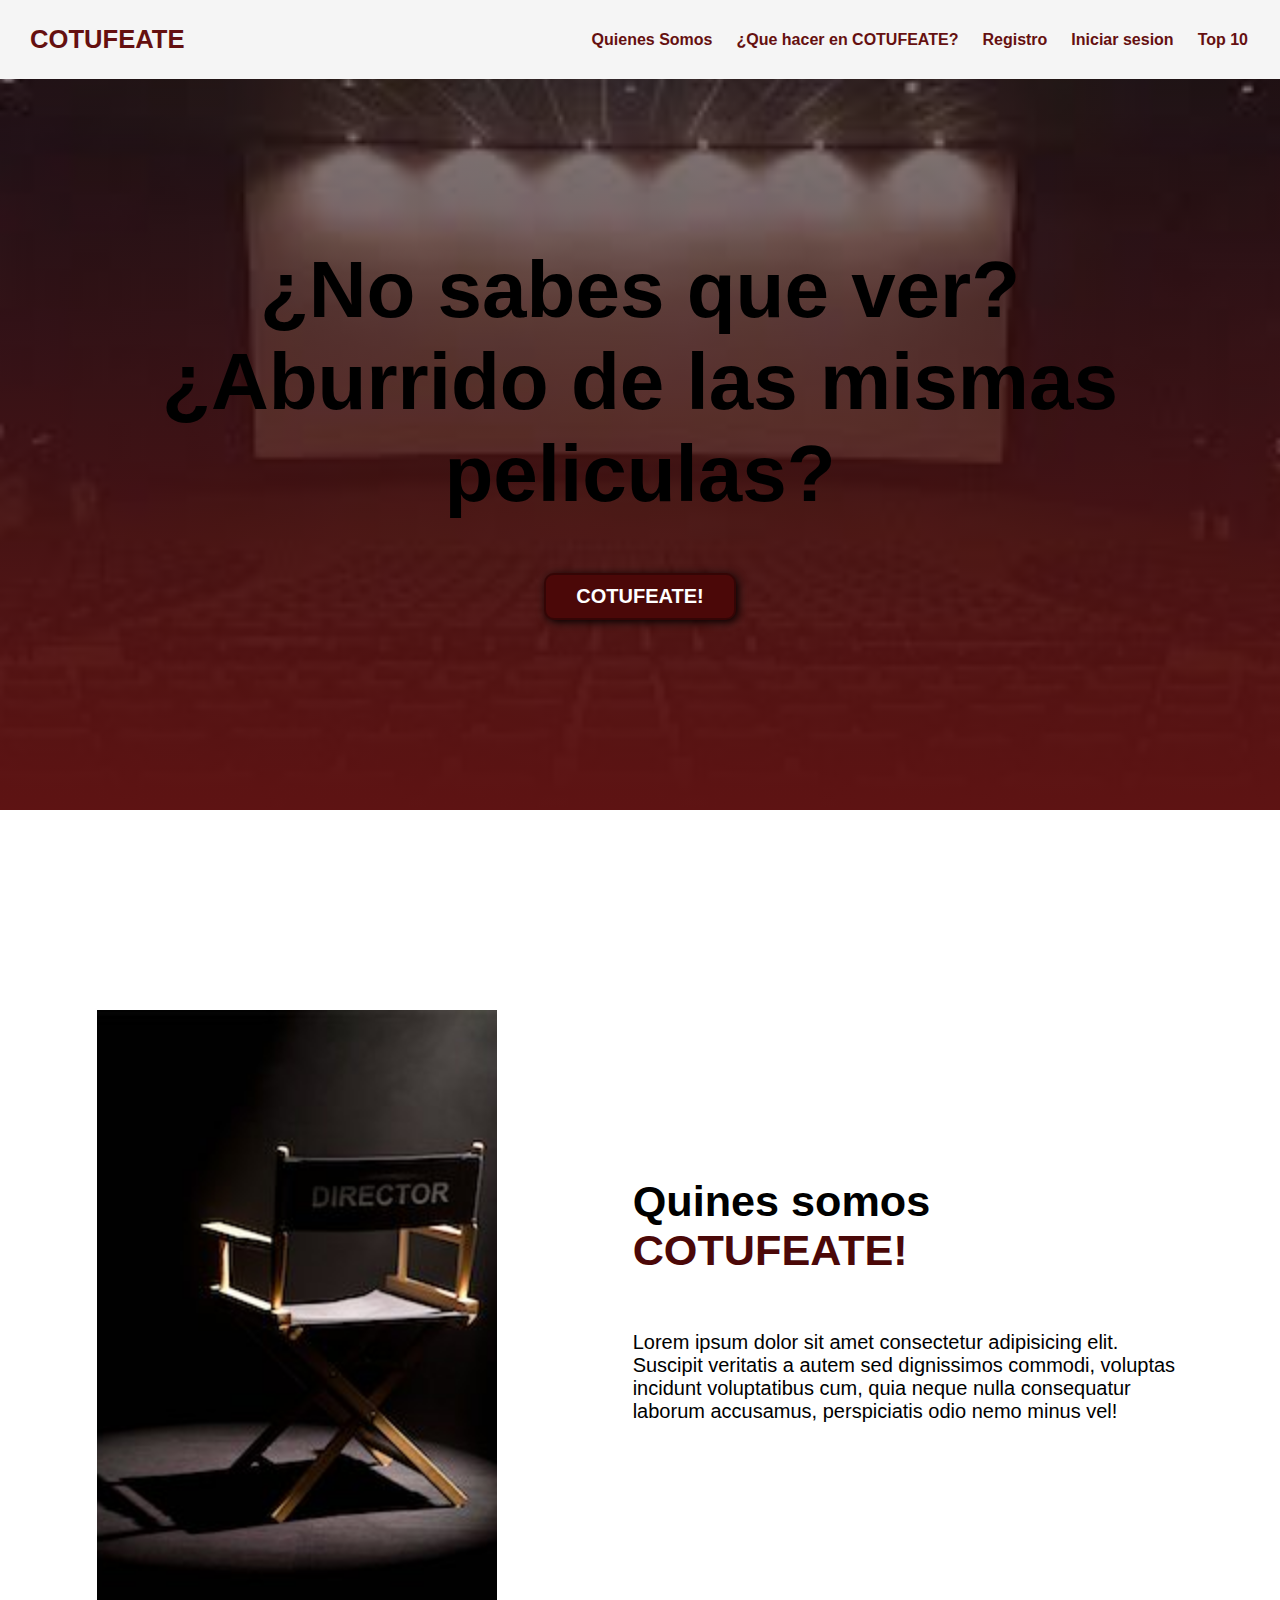
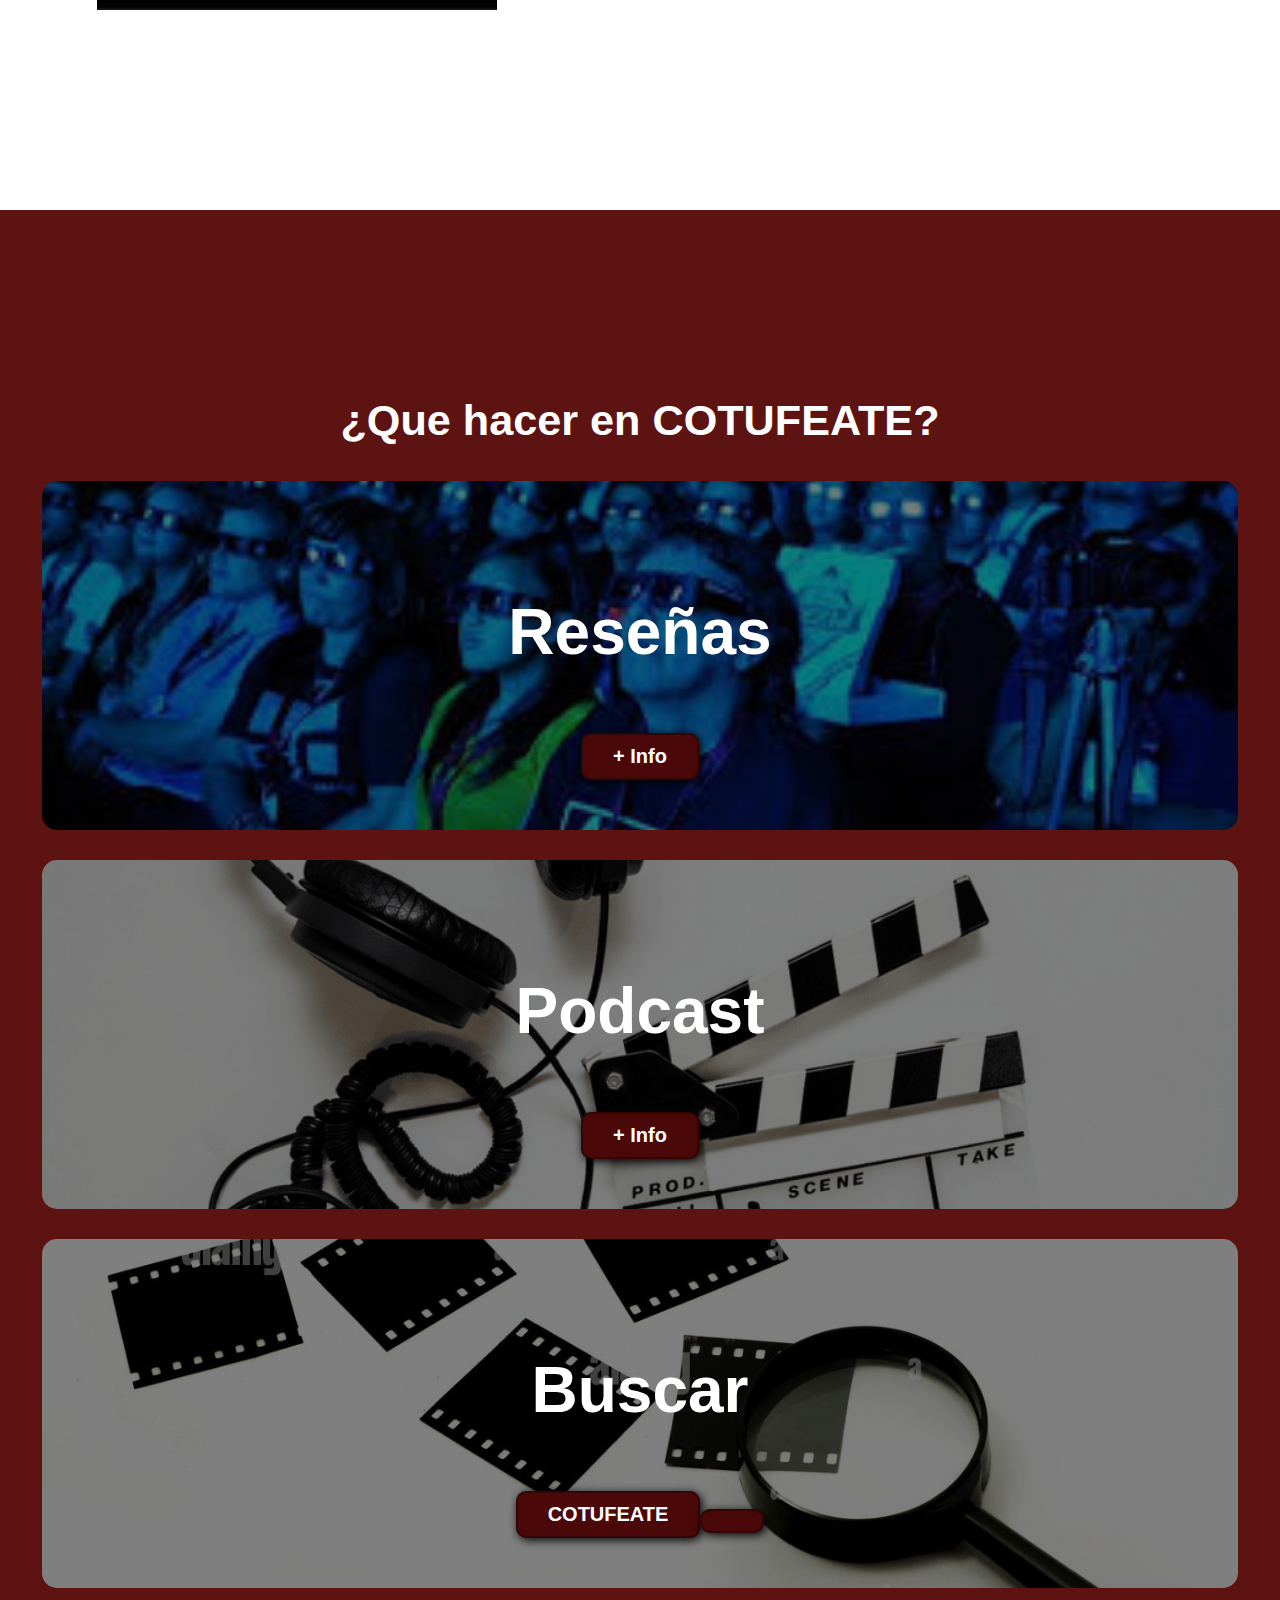
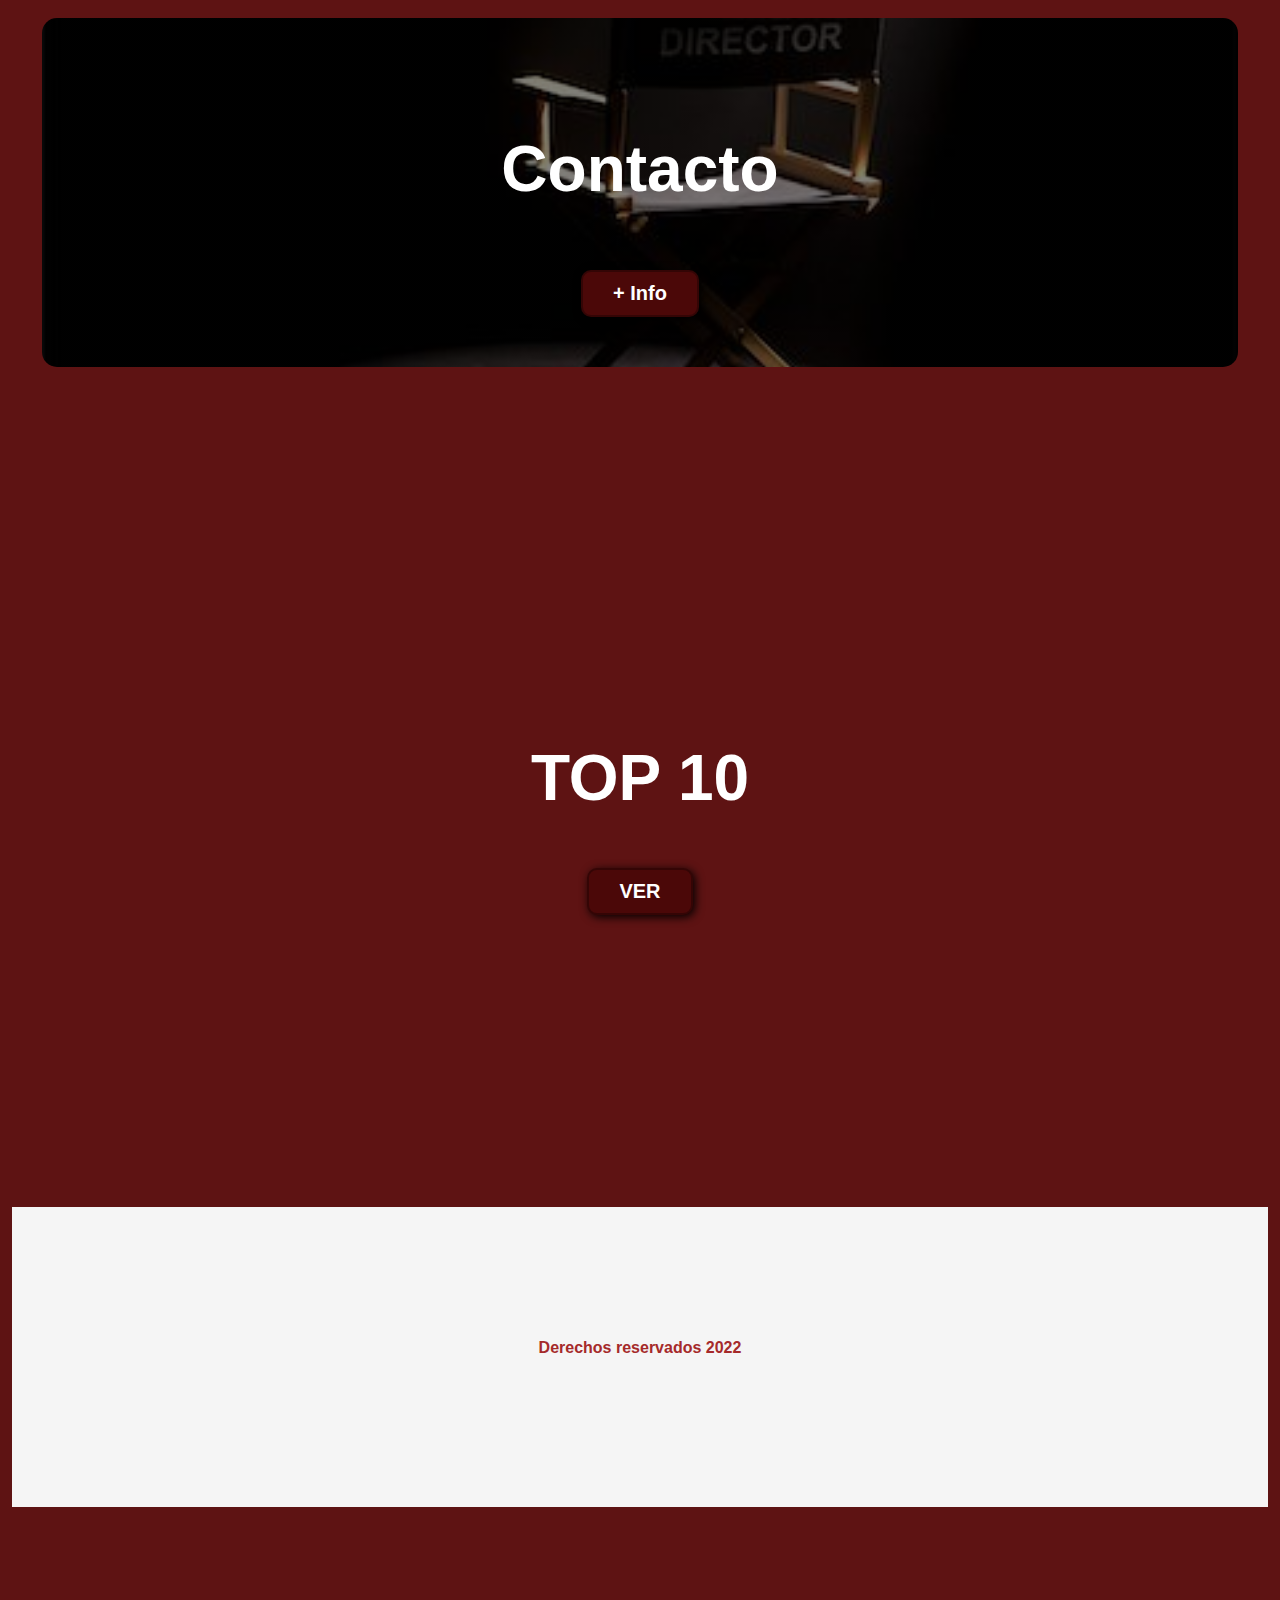
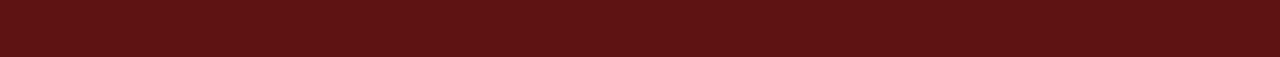
<file: indexcotufa.html>
<!DOCTYPE html>
<html lang="en">

<head>
    <title>COTUFEATE</title>
    <link rel="stylesheet" href="estiloscotufa.css">
</head>

<body>
    <header>
        <div class="container">
            <p class="logo">COTUFEATE</p>
            <nav>
                <a href="#QuienesSomos">Quienes Somos</a>
                <a href="#navegar">¿Que hacer en COTUFEATE?</a>
                <a href="#">Registro</a>
                <a href="#">Iniciar sesion</a>
                <a href="#top10">Top 10</a>
            </nav>
        </div>
    </header>
    <section id="hero">
                <h1>¿No sabes que ver? <br>¿Aburrido de las mismas peliculas?</h1>
                <button>COTUFEATE!</button>
    </section>

    <section id="QuienesSomos">
        <div class="container">
            <div class="img-container"></div>
            <div class="texto">
                <h2> Quines somos <span class="color-acento">COTUFEATE!</span></h2>
                <p>Lorem ipsum dolor sit amet consectetur adipisicing elit. Suscipit veritatis a autem sed dignissimos commodi, voluptas incidunt voluptatibus cum, quia neque nulla consequatur laborum accusamus, perspiciatis odio nemo minus vel!</p>
            </div>
        </div>
    </section>

    <section id="navegar">
        <div class="container">
            <div class="menu">
                <h2>¿Que hacer en COTUFEATE?</h2>
                <div class="opciones">
                <div class="carta">
                    <h3>Reseñas</h3>
                     <button>+ Info</button>
                </div>

                <div class="carta">
                    <h3>Podcast</h3>
                    <button>+ Info</button>
                </div>

                <div class="carta">
                    <h3>Buscar</h3>
                    <button>COTUFEATE<button>
                </div>  

                <div class="carta">
                  <h3>Contacto</h3>
                  <button>+ Info</button>
                </div> 
            </div>
        </div>
        
    <section id="top10">
        <h2>TOP 10</h2>
        <button>VER</button>
    </section>

    <footer>
        <div class="container">
            <h4>Derechos reservados 2022</h>
        </div>
    </footer>
</body>
</html>
</file>
<file: estiloscotufa.css>
* {
    box-sizing: border-box;
    /* permite que el texto no crezca mas de lo espefificado*/
}

html {
    scroll-behavior: smooth;
}

body {
    font-family: 'Roboto', sans-serif;
    margin: 0;
}

h1 {
    font-size: 3.5em;
}

h2 {
    font-size: 2.7em;
}

h3 {
    font-size: 2em;
}

h3 {
    font-size: 4em;
}

p {
    font-size: 1.25em;
}

button {
    font-size: 1.25em;
    font-weight: bold;
    padding: 10px 30px;
    border-radius: 10px;
    border: 2px solid rgba(0, 0, 0, 0.3);
    box-shadow: 2px 2px 10px rgba(0, 0, 0, 10);
    color: rgb(255, 255, 255);
    background-color: rgb(75, 8, 8);
}

button:hover {
    background-color: rgb(5, 5, 5);
}

.container {
    max-width: 1400px;
    margin: auto;
}

.color-acento {
    color: rgb(75, 8, 8);
}

header {
    background-color: rgb(245, 245, 245);
}

header .logo {
    margin: 0;
    padding: 25px 30px;
    font-weight: bold;
    color: rgb(101, 16, 16);
    font-size: 1.6em;
}

header .container {
    display: flex;
    flex-direction: column;
    align-items: center;
}

header nav {
    display: flex;
    flex-direction: column;
    text-align: center;
    padding-bottom: 25px;
}

header a {
    padding: 5px 12px;
    text-decoration: none;
    font-weight: bold;
    color: rgb(101, 16, 16);
}

header a:hover {
    color: rgb(9, 9, 9);
}

#hero {
    display: flex;
    align-items: center;
    justify-content: center;
    text-align: center;
    flex-direction: column;
    height: 90vh;
    background-image: linear-gradient(0deg,
            rgb(94, 19, 19),
            rgba(20, 15, 15, 0.5)), url("hero.png");
    background-repeat: no-repeat;
    background-size: cover;
    background-position: center center;
}

#hero h1 {
    color: (101, 16, 16);
}

#uno button {
    font-size: 1.75em;
}

#QuienesSomos .container {
    text-align: center;
    padding: 200px 12px;
}


#navegar {
    background-color: rgb(94, 19, 19);
    color: rgb(255, 255, 255);
    text-align: center;
}

#navegar .container {
    padding: 150px 12px;
}

#navegar p {
    display: none;
}

#navegar .carta {
    background-position: center center;
    background-size: cover;
    padding: 50px 0px;
    margin: 30px;
    border-radius: 15px;
}

.carta:first-child {
    background-image: linear-gradient(0deg,
            rgba(0, 0, 0, 0.5),
            rgba(0, 0, 0, 0.5)), url("Reseña.png");

}

.carta:nth-child(2) {
    background-image: linear-gradient(0deg,
            rgba(0, 0, 0, 0.5),
            rgba(0, 0, 0, 0.5)), url("posdcast.png");
}

.carta:nth-child(3) {
    background-image: linear-gradient(0deg,
            rgba(0, 0, 0, 0.5),
            rgba(0, 0, 0, 0.5)), url("buscar.png");
}

.carta:nth-child(4) {
    background-image: linear-gradient(0deg,
            rgba(0, 0, 0, 0.5),
            rgba(0, 0, 0, 0.5)), url("uno.png");

}

#top10 {
    display: flex;
    align-items: center;
    justify-content: center;
    text-align: center;
    flex-direction: column;
    height: 90vh;
    background-image: linear-gradient 0deg,
        rgb(94, 19, 19),
        rgba(20, 15, 15, 0.5)
}

#top10 h2 {
    font-size: 5vw;
}

footer {
    background-color: rgb(245, 245, 245);
}

footer h4 {
    margin: 0;
    color: brown;
}

footer .container {
    height: 15px;
    display: flex;
    justify-content: center;
    align-items: flex-end;
}

@media (min-width: 720px){
    header{
        position: fixed;
        width: 100%;
    }
    header .container{
        flex-direction: row;
        justify-content: space-between;

    }
}    
    header nav{
        flex-direction: row;
        padding-bottom: 0;
        padding-right: 20px;
    }
    #hero h1{
        font-size: 5em;
    }
    #QuienesSomos .container{
        display: flex;
        justify-content: space-evenly;
    }
    #QuienesSomos .texto{
        width: 50%;
        max-width: 600px;
        text-align: initial;
        padding-left: 50px;
        display: flex;
        flex-direction: column;
        justify-content: center;
    }

    #QuienesSomos h2{
        margin-top: 0px;
    }

    #QuienesSomos .img-container{
        background-image: url("uno.png");
        background-size: cover;
        background-position: center center;
        height: 600px;
        width: 400px; 
    }
</file>
